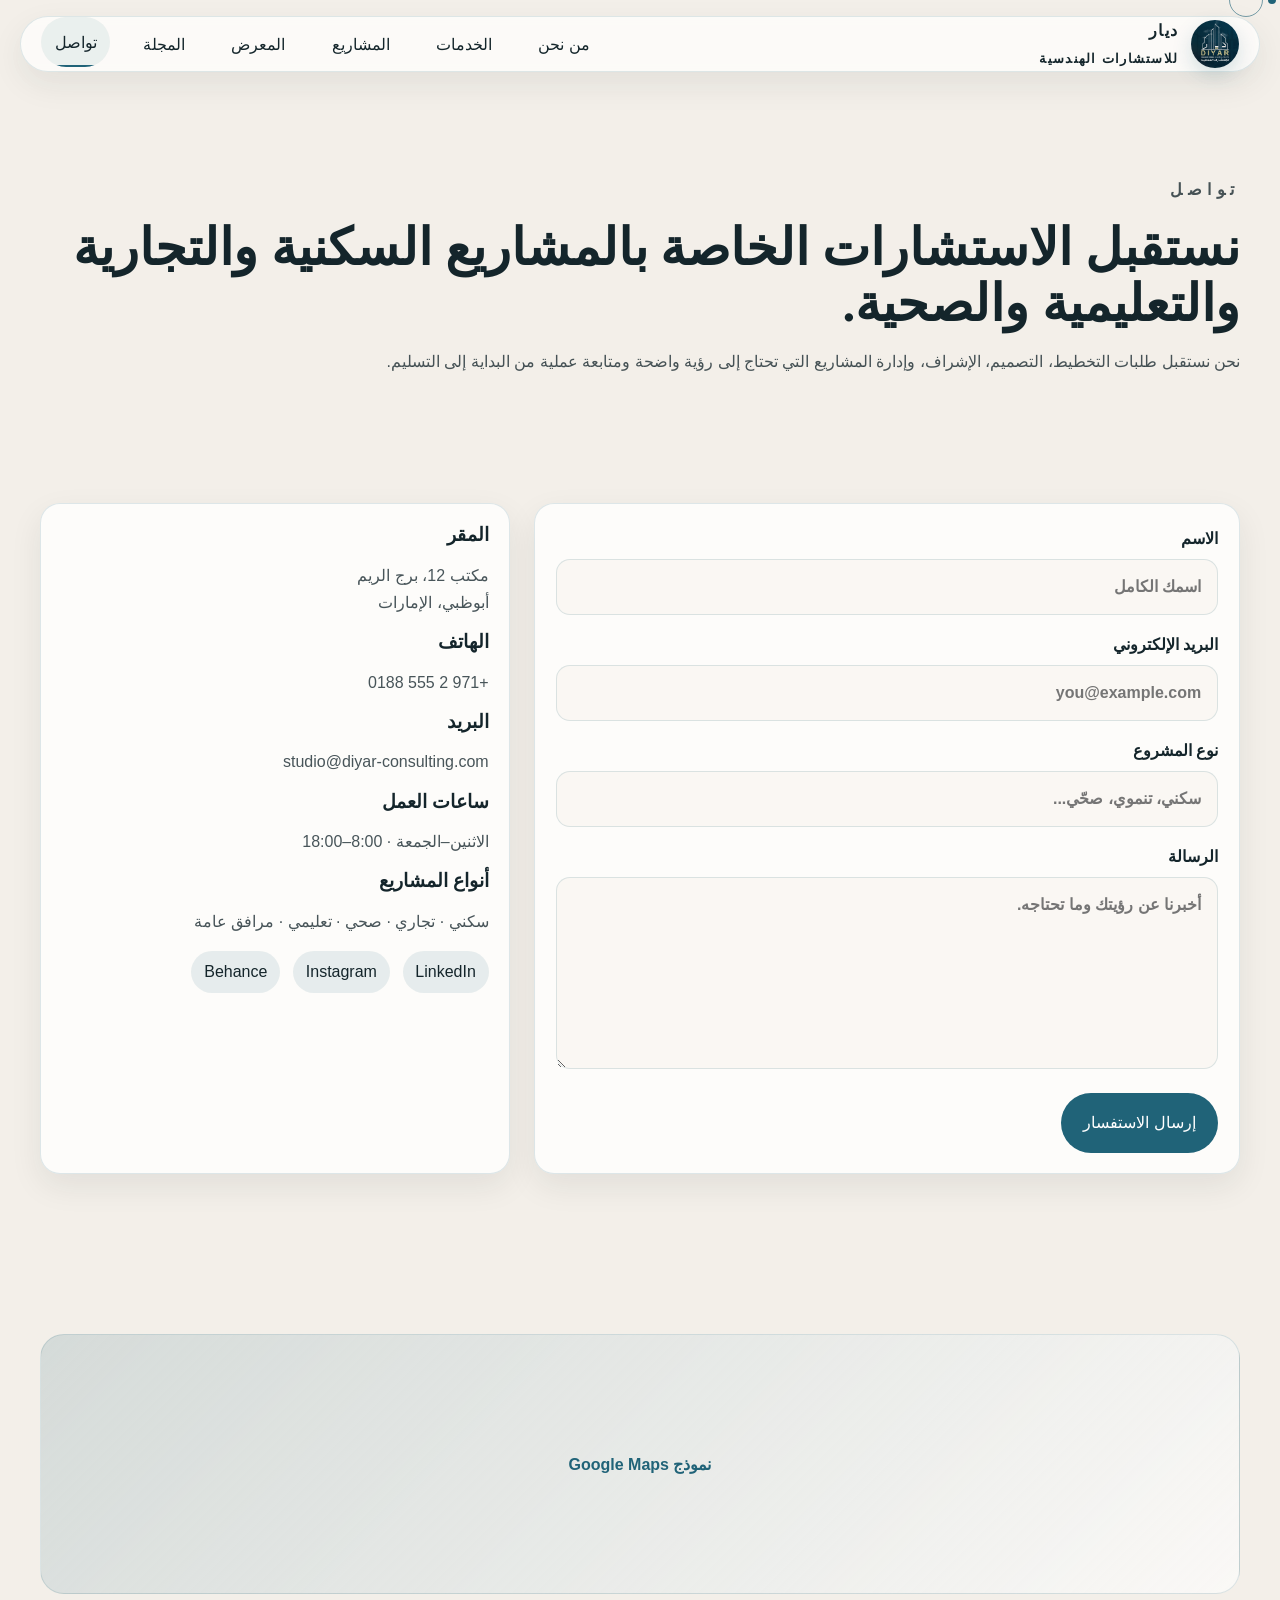
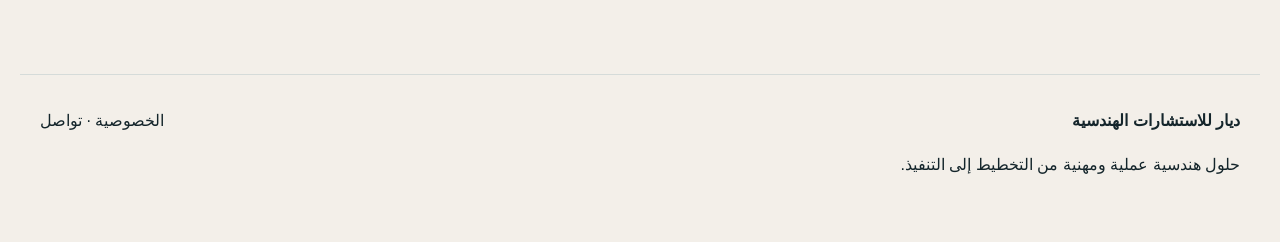
<file: contact.html>
<!DOCTYPE html>
<html lang="ar" dir="rtl">
  <head>
    <meta charset="UTF-8" />
    <meta name="viewport" content="width=device-width, initial-scale=1.0" />
    <title>تواصل معنا | ديار للاستشارات الهندسية</title>
    <meta name="description" content="تواصل مع ديار للاستشارات الهندسية بشأن المشاريع السكنية، المؤسساتية، والمرافق العامة." />
    <link rel="preconnect" href="https://fonts.googleapis.com" />
    <link rel="preconnect" href="https://fonts.gstatic.com" crossorigin />
    <link href="https://fonts.googleapis.com/css2?family=Tajawal:wght@300;400;500;700;800&family=Cormorant+Garamond:wght@500;600;700&display=swap" rel="stylesheet" />
    <link rel="stylesheet" href="css/style.css" />
    <link rel="stylesheet" href="css/responsive.css" />
    <link rel="stylesheet" href="css/animations.css" />
  </head>
  <body>
    <div class="scroll-progress"></div>
    <div class="cursor-dot" aria-hidden="true"></div>
    <div class="cursor-ring" aria-hidden="true"></div>

    <div data-nav></div>

    <main>
      <section class="page-hero section-shell reveal">
        <p class="eyebrow">تواصل</p>
        <h1>نستقبل الاستشارات الخاصة بالمشاريع السكنية والتجارية والتعليمية والصحية.</h1>
        <p>نحن نستقبل طلبات التخطيط، التصميم، الإشراف، وإدارة المشاريع التي تحتاج إلى رؤية واضحة ومتابعة عملية من البداية إلى التسليم.</p>
      </section>

      <section class="section-shell contact-grid reveal">
        <form class="contact-card">
          <label>
            الاسم
            <input type="text" placeholder="اسمك الكامل" />
          </label>
          <label>
            البريد الإلكتروني
            <input type="email" placeholder="you@example.com" />
          </label>
          <label>
            نوع المشروع
            <input type="text" placeholder="سكني، تنموي، صحّي..." />
          </label>
          <label>
            الرسالة
            <textarea rows="6" placeholder="أخبرنا عن رؤيتك وما تحتاجه."></textarea>
          </label>
          <button class="btn btn-primary" type="submit">إرسال الاستفسار</button>
        </form>
        <div class="contact-card info-card">
          <h3>المقر</h3>
          <p>مكتب 12، برج الريم<br />أبوظبي، الإمارات</p>
          <h3>الهاتف</h3>
          <p>+971 2 555 0188</p>
          <h3>البريد</h3>
          <p>studio@diyar-consulting.com</p>
          <h3>ساعات العمل</h3>
          <p>الاثنين–الجمعة · 8:00–18:00</p>
          <h3>أنواع المشاريع</h3>
          <p>سكني · تجاري · صحي · تعليمي · مرافق عامة</p>
          <div class="social-links">
            <a href="#">LinkedIn</a>
            <a href="#">Instagram</a>
            <a href="#">Behance</a>
          </div>
        </div>
      </section>

      <section class="section-shell reveal">
        <div class="map-placeholder">نموذج Google Maps</div>
      </section>
    </main>

    <footer data-footer></footer>

    <script src="js/data.js"></script>
    <script src="js/animations.js"></script>
    <script src="js/main.js"></script>
  </body>
</html>
</file>
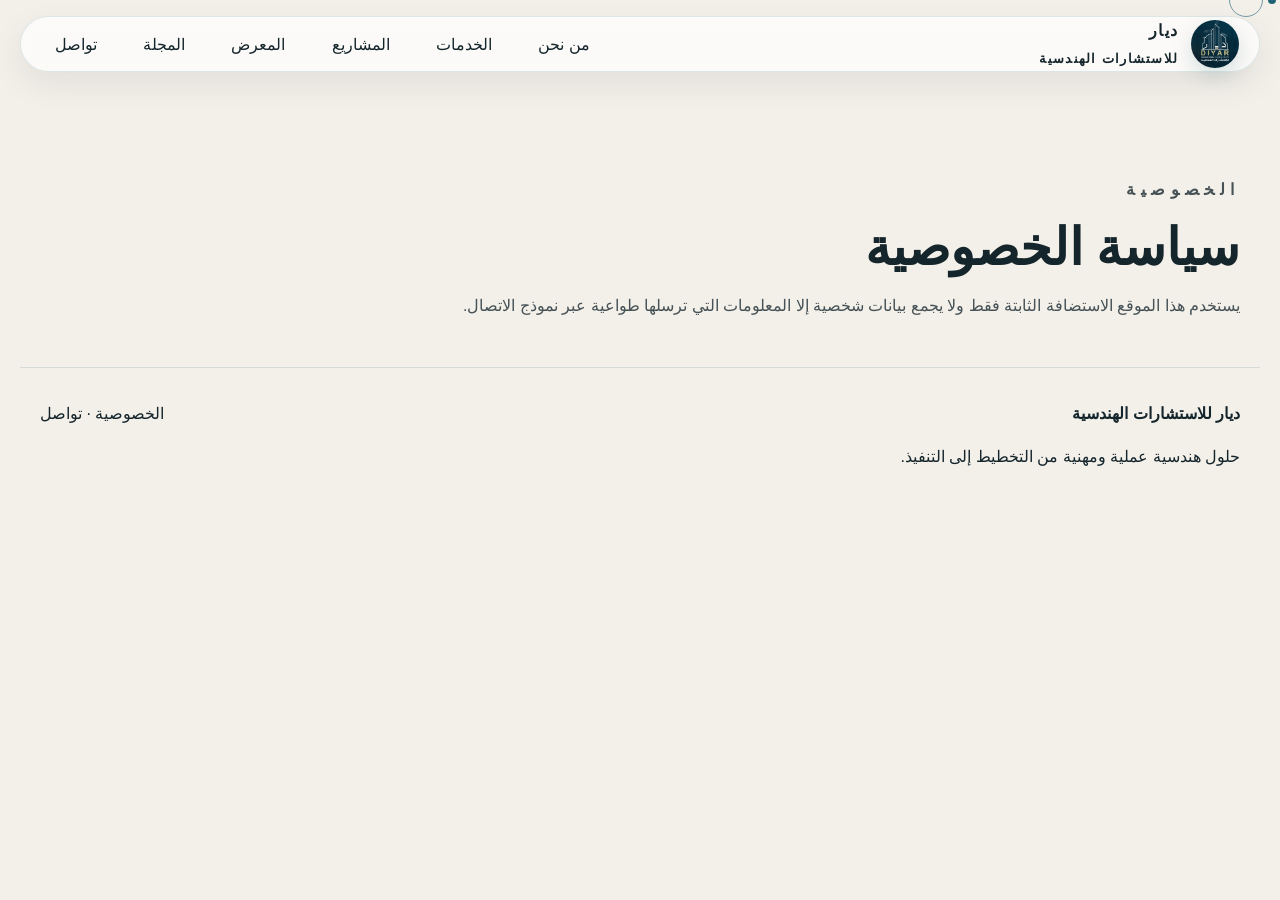
<file: privacy.html>
<!DOCTYPE html>
<html lang="ar" dir="rtl">
  <head>
    <meta charset="UTF-8" />
    <meta name="viewport" content="width=device-width, initial-scale=1.0" />
    <title>سياسة الخصوصية | ديار للاستشارات الهندسية</title>
    <meta name="description" content="سياسة الخصوصية الخاصة بموقع ديار للاستشارات الهندسية." />
    <link rel="preconnect" href="https://fonts.googleapis.com" />
    <link rel="preconnect" href="https://fonts.gstatic.com" crossorigin />
    <link href="https://fonts.googleapis.com/css2?family=Tajawal:wght@300;400;500;700;800&family=Cormorant+Garamond:wght@500;600;700&display=swap" rel="stylesheet" />
    <link rel="stylesheet" href="css/style.css" />
    <link rel="stylesheet" href="css/responsive.css" />
    <link rel="stylesheet" href="css/animations.css" />
  </head>
  <body>
    <div class="scroll-progress"></div>
    <div class="cursor-dot" aria-hidden="true"></div>
    <div class="cursor-ring" aria-hidden="true"></div>

    <div data-nav></div>

    <main>
      <section class="page-hero section-shell reveal">
        <p class="eyebrow">الخصوصية</p>
        <h1>سياسة الخصوصية</h1>
        <p>يستخدم هذا الموقع الاستضافة الثابتة فقط ولا يجمع بيانات شخصية إلا المعلومات التي ترسلها طواعية عبر نموذج الاتصال.</p>
      </section>
    </main>

    <footer data-footer></footer>

    <script src="js/data.js"></script>
    <script src="js/animations.js"></script>
    <script src="js/main.js"></script>
  </body>
</html>
</file>
<file: css/style.css>
:root {
  --brand: #206378;
  --brand-deep: #143947;
  --bg: #f3efe9;
  --ink: #14252b;
  --cream: #faf7f2;
  --line: rgba(32, 99, 120, 0.14);
  --shadow: 0 12px 32px rgba(20, 37, 43, 0.08);
  --radius: 20px;
}

* { box-sizing: border-box; }
html { scroll-behavior: smooth; }
body {
  margin: 0;
  font-family: 'Inter', sans-serif;
  background: var(--bg);
  color: var(--ink);
  line-height: 1.7;
  overflow-x: hidden;
}
a { color: inherit; text-decoration: none; }
img { max-width: 100%; display: block; }
button, input, textarea { font: inherit; }

.scroll-progress {
  position: fixed; inset: 0 0 auto 0; height: 3px; background: linear-gradient(90deg, var(--brand), #7bc7d8); z-index: 1000; transform-origin: left; transform: scaleX(0);
}
.cursor-dot, .cursor-ring { position: fixed; border-radius: 50%; pointer-events: none; z-index: 9999; transform: translate(-50%, -50%); transition: transform 0.2s ease, width 0.2s ease, height 0.2s ease; }
.cursor-dot { width: 8px; height: 8px; background: var(--brand); }
.cursor-ring { width: 34px; height: 34px; border: 1px solid var(--brand); opacity: 0.6; }
body.cursor-hidden .cursor-dot, body.cursor-hidden .cursor-ring { display: none; }

.site-header {
  position: sticky; top: 0; z-index: 90; padding: 1rem 0; background: rgba(243, 239, 233, 0.8); backdrop-filter: blur(14px);
}
.nav-shell {
  max-width: 1240px; margin: 0 auto; padding: 0 1.25rem; display: flex; align-items: center; justify-content: space-between; border: 1px solid var(--line); border-radius: 999px; background: rgba(255,255,255,0.7); box-shadow: var(--shadow);
}
.brand-mark { display: flex; align-items: center; gap: 0.8rem; font-weight: 700; letter-spacing: 0.08em; text-transform: uppercase; }
.brand-logo { width: 48px; height: 48px; object-fit: contain; border-radius: 50%; box-shadow: 0 8px 20px rgba(32,99,120,0.18); }
.brand-icon { width: 42px; height: 42px; display: grid; place-items: center; border-radius: 50%; background: var(--brand); color: white; }
.nav-links { display: flex; gap: 1.2rem; align-items: center; }
.nav-links a { padding: 0.7rem 0.85rem; border-radius: 999px; position: relative; overflow: hidden; transition: transform 0.25s ease, background 0.25s ease; }
.nav-links a::after { content: ''; position: absolute; left: 0; bottom: 0; width: 100%; height: 2px; background: var(--brand); transform: scaleX(0); transform-origin: left; transition: transform 0.25s ease; }
.nav-links a:hover::after, .nav-links a.active::after { transform: scaleX(1); }
.nav-links a:hover, .nav-links a.active { background: rgba(32,99,120,0.08); transform: translateY(-2px); }

.section-shell { max-width: 1240px; margin: 0 auto; padding: 5rem 1.25rem; }
.page-hero { padding-top: 4.5rem; padding-bottom: 2rem; }
.hero { display: grid; grid-template-columns: 1.05fr 0.95fr; gap: 2.5rem; align-items: center; padding-top: 3rem; }
.eyebrow { color: var(--brand); text-transform: uppercase; letter-spacing: 0.35em; font-size: 0.8rem; font-weight: 700; }
h1, h2, h3 { font-family: 'Playfair Display', serif; margin: 0 0 0.8rem; line-height: 1.1; }
h1 { font-size: clamp(2.4rem, 4vw, 4.4rem); }
h2 { font-size: clamp(1.9rem, 3vw, 2.7rem); }
.hero-text, .page-hero p, .section-heading p, .info-card p, .overview-grid p, .contact-card p { color: rgba(20,37,43,0.78); font-size: 1rem; }
.hero-actions { display: flex; gap: 1rem; flex-wrap: wrap; margin-top: 1.8rem; }
.btn { display: inline-flex; align-items: center; justify-content: center; padding: 0.95rem 1.35rem; border-radius: 999px; border: 1px solid transparent; transition: transform 0.25s ease, box-shadow 0.25s ease, background 0.25s ease; cursor: pointer; }
.btn:hover { transform: translateY(-2px); box-shadow: 0 10px 24px rgba(20, 37, 43, 0.08); }
.btn:active { transform: scale(0.98); }
.btn-primary { background: var(--brand); color: white; }
.btn-secondary { border-color: var(--line); background: rgba(255,255,255,0.75); }
.hero-highlights { display: grid; grid-template-columns: repeat(3, minmax(0, 1fr)); gap: 1rem; margin-top: 2rem; }
.highlight-card, .info-card, .contact-card, .card, .testimonial-card { border: 1px solid var(--line); background: rgba(255,255,255,0.78); box-shadow: var(--shadow); border-radius: var(--radius); }
.highlight-card { padding: 1rem; }
.highlight-card strong { display: block; color: var(--brand); font-size: 1.2rem; }
.hero-visual { position: relative; }
.hero-visual img { border-radius: 32px; min-height: 480px; object-fit: cover; box-shadow: var(--shadow); }
.floating-card { position: absolute; padding: 1rem 1.1rem; background: rgba(255,255,255,0.9); border-radius: 18px; backdrop-filter: blur(10px); border: 1px solid rgba(255,255,255,0.8); box-shadow: var(--shadow); }
.card-a { left: -1rem; bottom: 1.5rem; }
.card-b { right: -1rem; top: 1.5rem; }
.small-label { color: var(--brand); text-transform: uppercase; letter-spacing: 0.28em; font-size: 0.72rem; margin: 0 0 0.4rem; }
.section-heading { max-width: 760px; margin-bottom: 2rem; }
.overview-grid { display: grid; grid-template-columns: repeat(2, minmax(0, 1fr)); gap: 1.5rem; }
.card-grid, .gallery-grid, .gallery-preview-grid, .team-grid, .stats-grid { display: grid; gap: 1.3rem; }
.card-grid { grid-template-columns: repeat(3, minmax(0, 1fr)); }
.card { padding: 1.2rem; transition: transform 0.25s ease, box-shadow 0.25s ease, border-color 0.25s ease; }
.card:hover { transform: translateY(-3px); box-shadow: 0 14px 36px rgba(20,37,43,0.10); border-color: rgba(32,99,120,0.22); }
.card img { width: 100%; height: 220px; object-fit: cover; border-radius: 18px; margin-bottom: 1rem; }
.card .tag-row { display: flex; flex-wrap: wrap; gap: 0.5rem; margin: 0.8rem 0; }
.tag { display: inline-block; font-size: 0.78rem; padding: 0.38rem 0.7rem; border-radius: 999px; background: rgba(32,99,120,0.1); color: var(--brand); }
.stats-grid { grid-template-columns: repeat(4, minmax(0, 1fr)); }
.stats-card { padding: 1.2rem; text-align: center; border: 1px solid var(--line); background: rgba(255,255,255,0.75); border-radius: var(--radius); }
.stats-card strong { display: block; font-size: 2rem; color: var(--brand); }
.testimonial-card { padding: 1.4rem; }
.slider { display: grid; grid-template-columns: auto 1fr auto; align-items: center; gap: 1rem; }
.slider-control { width: 46px; height: 46px; border-radius: 50%; border: 1px solid var(--line); background: white; cursor: pointer; }
.slider-track { display: flex; gap: 1rem; overflow: hidden; }
.slider-track .testimonial-card { min-width: 100%; }
.gallery-preview-grid { grid-template-columns: repeat(3, minmax(0, 1fr)); }
.gallery-preview-grid img, .gallery-grid img { width: 100%; height: 260px; object-fit: cover; border-radius: 20px; cursor: pointer; transition: transform 0.25s ease, filter 0.25s ease; }
.gallery-preview-grid img:hover, .gallery-grid img:hover { transform: scale(1.03); filter: brightness(1.01); }
.gallery-grid { grid-template-columns: repeat(3, minmax(0, 1fr)); }
.filter-row { display: flex; gap: 0.7rem; flex-wrap: wrap; margin-bottom: 1.5rem; }
.filter-row button { padding: 0.7rem 1rem; border-radius: 999px; border: 1px solid var(--line); background: rgba(255,255,255,0.75); cursor: pointer; }
.filter-row button.active { background: var(--brand); color: white; }
.contact-grid { display: grid; grid-template-columns: 1.2fr 0.8fr; gap: 1.5rem; }
.contact-card { padding: 1.3rem; }
.contact-card label { display: block; margin-bottom: 1rem; font-weight: 600; }
.contact-card input, .contact-card textarea { width: 100%; margin-top: 0.4rem; padding: 0.85rem 1rem; border-radius: 14px; border: 1px solid var(--line); background: rgba(250,247,242,0.9); }
.social-links { display: flex; gap: 0.8rem; flex-wrap: wrap; margin-top: 1rem; }
.social-links a { padding: 0.45rem 0.8rem; border-radius: 999px; background: rgba(32,99,120,0.1); }
.map-placeholder { min-height: 260px; display: grid; place-items: center; border-radius: 24px; border: 1px solid var(--line); background: linear-gradient(135deg, rgba(32,99,120,0.14), rgba(255,255,255,0.6)); color: var(--brand); font-weight: 700; }
.contact-banner { display: flex; align-items: center; justify-content: space-between; gap: 1.5rem; padding: 2.2rem; border: 1px solid var(--line); border-radius: var(--radius); background: linear-gradient(135deg, rgba(32,99,120,0.16), rgba(255,255,255,0.7)); }
footer { border-top: 1px solid var(--line); padding: 2rem 1.25rem 3rem; max-width: 1240px; margin: 0 auto; display: flex; justify-content: space-between; flex-wrap: wrap; gap: 1rem; }
.lightbox { position: fixed; inset: 0; display: none; place-items: center; background: rgba(10, 17, 20, 0.88); z-index: 10000; padding: 2rem; }
.lightbox.open { display: grid; }
.lightbox img { max-width: min(92vw, 980px); max-height: 82vh; object-fit: contain; border-radius: 20px; }
.lightbox-close, .lightbox-nav { position: absolute; background: rgba(255,255,255,0.15); color: white; border: none; width: 48px; height: 48px; border-radius: 50%; cursor: pointer; }
.lightbox-close { top: 1.25rem; right: 1.25rem; }
.lightbox-nav { top: 50%; transform: translateY(-50%); }
.lightbox-nav[data-lightbox-prev] { left: 1.25rem; }
.lightbox-nav[data-lightbox-next] { right: 1.25rem; }

.reveal { opacity: 0; transform: translateY(24px); transition: opacity 0.7s ease, transform 0.7s ease; }
.reveal.is-visible { opacity: 1; transform: translateY(0); }

@media (prefers-reduced-motion: reduce) { html { scroll-behavior: auto; } *, *::before, *::after { animation: none !important; transition: none !important; } }
</file>
<file: css/responsive.css>
.nav-toggle { display: none; }
@media (max-width: 900px) {
  .hero, .contact-grid, .overview-grid { grid-template-columns: 1fr; }
  .card-grid, .gallery-grid, .gallery-preview-grid, .stats-grid { grid-template-columns: repeat(2, minmax(0, 1fr)); }
  .nav-links { display: none; }
  .nav-toggle { display: inline-flex; }
  .site-header { padding: 0.85rem 0; }
}
@media (max-width: 640px) {
  .section-shell { padding: 3rem 1rem; }
  .hero-highlights, .card-grid, .gallery-grid, .gallery-preview-grid, .stats-grid { grid-template-columns: 1fr; }
  .contact-banner, .hero-actions, .slider { display: flex; flex-direction: column; align-items: flex-start; }
  .slider-control { display: none; }
  .nav-shell { border-radius: 24px; padding: 0.8rem 1rem; }
  .hero-visual img { min-height: 320px; }
}
</file>
<file: css/animations.css>
.hero .hero-copy { animation: fadeUp 1s ease both; }
.hero .hero-visual { animation: fadeUp 1.1s ease 0.1s both; }
@keyframes fadeUp {
  from { opacity: 0; transform: translateY(18px); }
  to { opacity: 1; transform: translateY(0); }
}

@keyframes floatY {
  0%, 100% { transform: translateY(0px); }
  50% { transform: translateY(-5px); }
}
.floating-card { animation: floatY 5s ease-in-out infinite; }
.card-b { animation-delay: 1s; }

.contact-banner { background-size: 100% 100%; }
</file>
